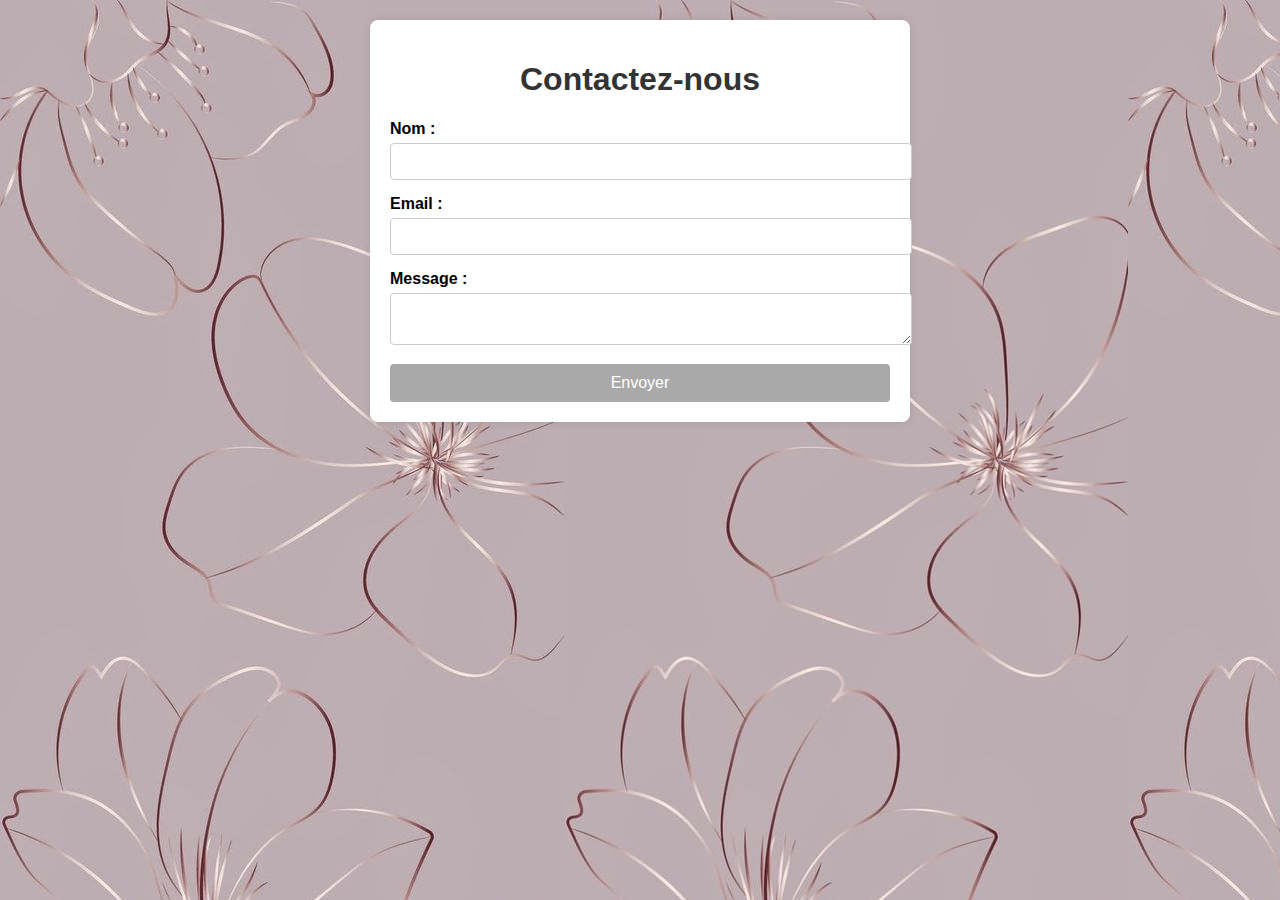
<file: contact.html>
<!DOCTYPE html>
<html lang="fr">
<head>
    <meta charset="UTF-8">
    <meta name="viewport" content="width=device-width, initial-scale=1.0">
    <link rel="stylesheet" href="style2.css">
    <title>Formulaire de Contact</title>
</head>
<body>
    <div class="container">
        <h1>Contactez-nous</h1>
        <form action="#" method="post">
            <label for="name">Nom :</label>
            <input type="text" id="name" name="name" required>

            <label for="email">Email :</label>
            <input type="email" id="email" name="email" required>

            <label for="message">Message :</label>
            <textarea id="message" name="message" required></textarea>

            <button type="submit">Envoyer</button>
        </form>
    </div>
</body>
</html>
</file>
<file: style2.css>
body {
    font-family: Arial, sans-serif;
    background-image: url(images/ariplan.jpg);
    margin: 0;
    padding: 20px;
}

.container {
    max-width: 500px;
    margin: auto;
    background: white;
    padding: 20px;
    border-radius: 8px;
    box-shadow: 0 0 10px rgba(0, 0, 0, 0.1);
}

h1 {
    text-align: center;
    color: #333;
}

label {
    display: block;
    margin-bottom: 5px;
    font-weight: bold;
}

input[type="text"],
input[type="email"],
textarea {
    width: 100%;
    padding: 10px;
    margin-bottom: 15px;
    border: 1px solid #ccc;
    border-radius: 4px;
}

button {
    width: 100%;
    padding: 10px;
    background-color: rgb(169, 169, 169);
    border: none;
    border-radius: 4px;
    color: white;
    font-size: 16px;
    cursor: pointer;
}

button:hover {
    background-color:  pink;
}
</file>
